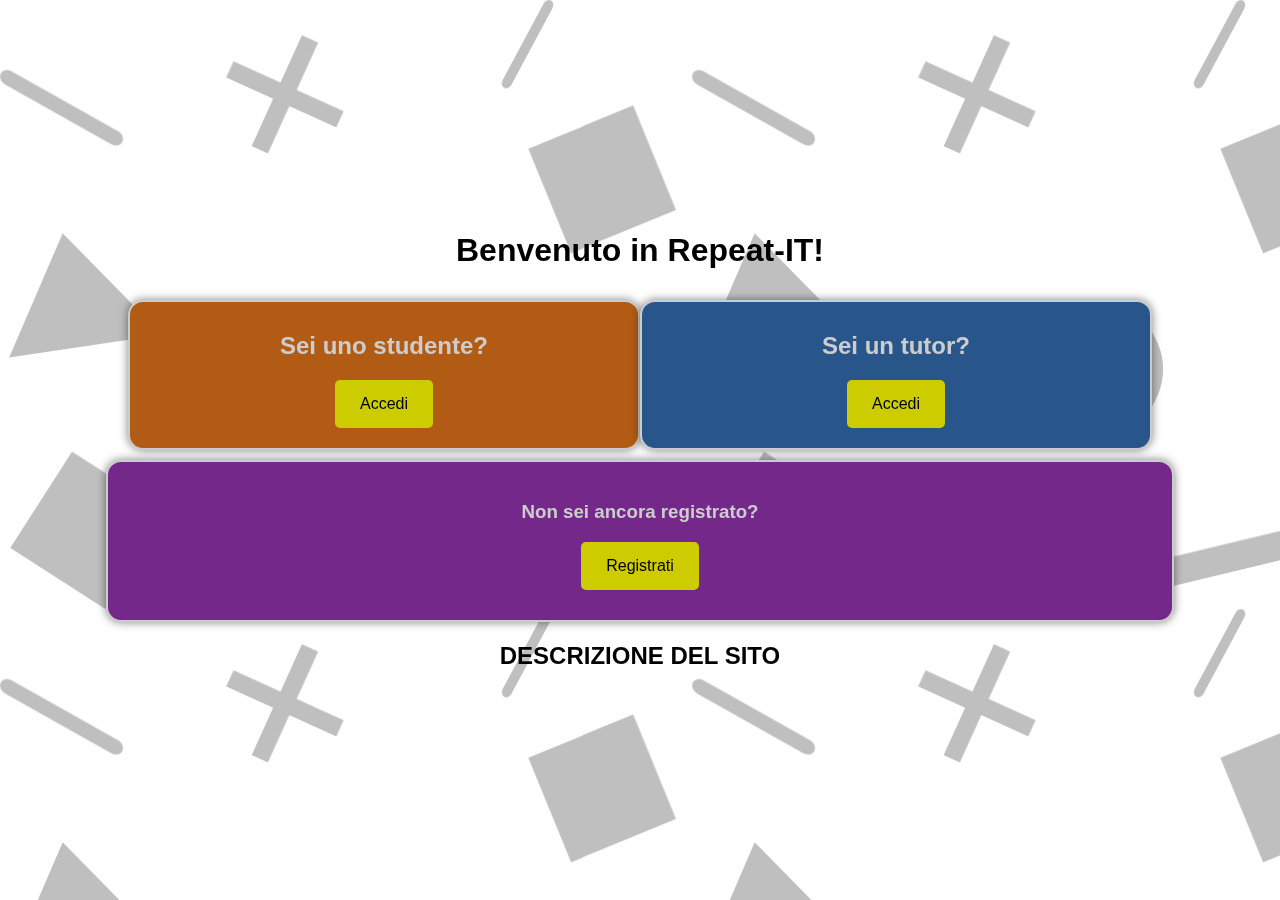
<file: html/index.html>
<!DOCTYPE html>

<html lang="it">
    <head>
        <meta charset="UTF-8">
        <link rel="stylesheet" type="text/css" href="../css/firstPage.css">
        <title>Pagina principale</title>

        <script>
            function setup(){


                document.getElementById("instructions").addEventListener("mouseover", function(){
                    document.getElementById("testo").style.display = "block";
                })

                document.getElementById("instructions").addEventListener("mouseout", function(){
                    document.getElementById("testo").style.display = "none";
                })

                
            }
        </script>
    </head>

    <body onload="setup()">
        <div class="container">
            <div class="header">
                <h1>Benvenuto in Repeat-IT!</h1>
            </div>
            <div class="content">
                <div id="left" class="in">
                    <h2>Sei uno studente?</h2>
                    <a class='l' href="../php/student_login.php">Accedi</a>
                </div>
                <div id="right" class="in">
                    <h2>Sei un tutor?</h2>
                    <a class='l' href="../php/tutor_login.php">Accedi</a>
                </div>
            </div>
        <div class="bottom">
            <h3>Non sei ancora registrato?<br></h3>
            <a class='l' href="../php/registration.php">Registrati</a>
        </div>
        <!-- div a scomparsa con le istruzioni su come utilizzare il sito-->
        <div id="instructions">
            <h2>DESCRIZIONE DEL SITO</h2>
        </div>

            <div id="testo">
                Benvenuti in Repeat-IT! Questo sito è pensato sia per classi di studenti e relativi professori, sia per singoli tutor che svolgono in autonomia un servizio di ripetizioni, e vogliono seguire gli studenti oltre gli orari standard di lezione.
                La registrazione è aperta sia a tutor che studenti: entrambi dovranno inserire il loro livello di esperienza, in modo da trovare il corrispettivo ideale.
                Uno studente può navigare liberamente, cercando tra tutti gli esercizi messi a disposizione tra i tutor, oppure mandare una richiesta ad un tutor per farsi seguire con più attenzione.
                Un tutor può aggiungere nuovi esercizi, divisi per categoria e difficoltà, aggiungere delle soluzioni, approvare o rifiutare le richieste di insegnamento degli studenti, e consigliare esercizi specifici ai suoi studenti.
            </div>
        </div>
        
    </body>
</html>
</file>
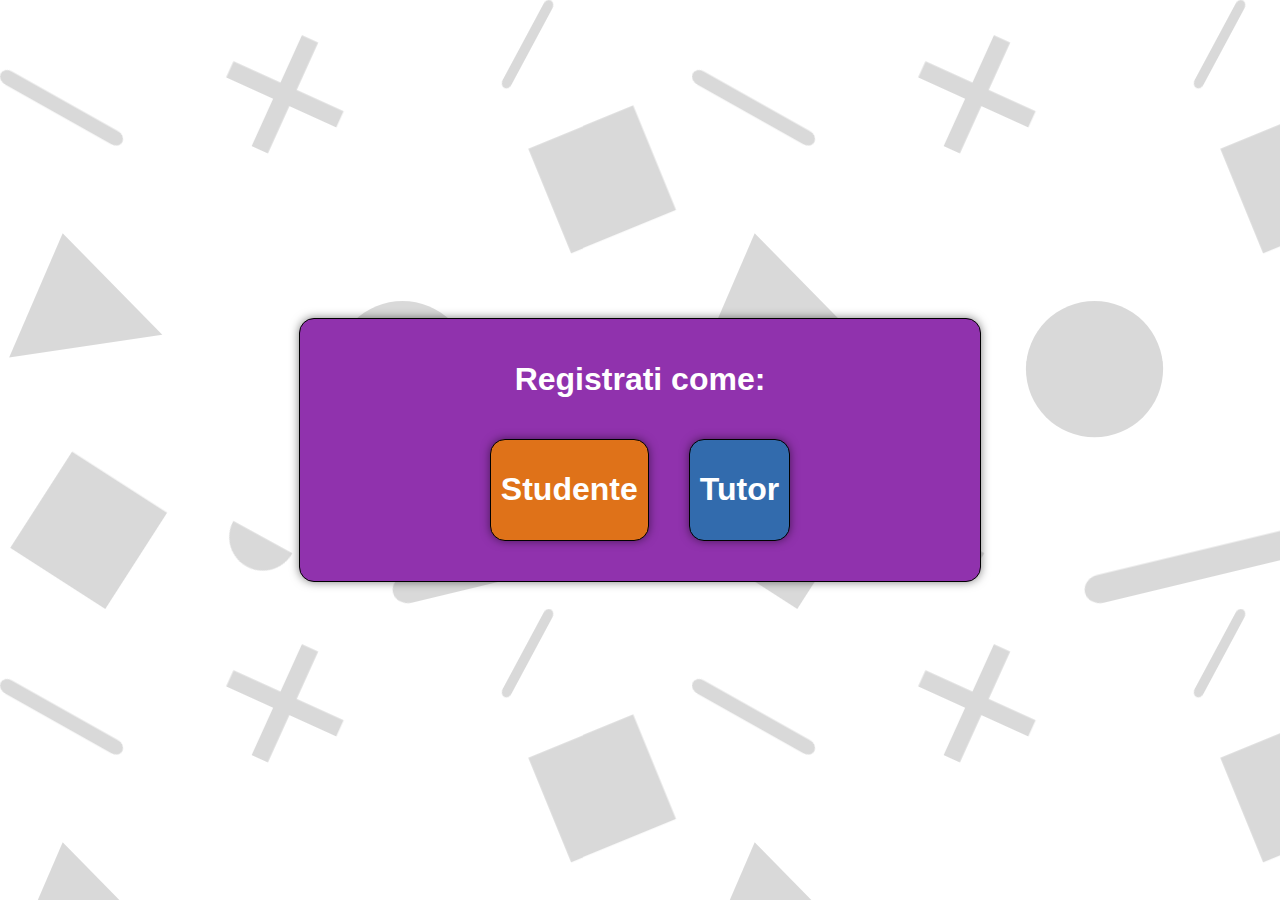
<file: html/registration.html>
<!DOCTYPE html>
<html>
<head>
    <title>Registrazione</title>
    <link rel="stylesheet" type="text/css" href="../css/reg_page.css">

    <script>
        function setup(){
            // quando clicco sul div con classe student-reg, appare il form di registrazione per studenti
            document.querySelector('.student-reg').addEventListener('click', studentRegistration);

            // quando clicco sul div con classe tutor-reg, appare il form di registrazione per tutor
            document.querySelector('.tutor-reg').addEventListener('click', tutorRegistration);
        }

        function studentRegistration(){
            // con una transizione la scritta "Registrati come:" scompare
            document.querySelector('#in').style.opacity = '0';
            document.querySelector('#in').style.transition = 'opacity 0.5s ease-in-out';

            // con una transizione il div con classe tutor-reg scompare
            document.querySelector('.tutor-reg').style.opacity = '0';
            document.querySelector('.tutor-reg').style.transition = 'opacity 0.5s ease-in-out';

            //cancello tutti i div con una transizione
            document.querySelector('#roles').style.opacity = '0';
            document.querySelector('#roles').style.transition = 'opacity 0.5s ease-in-out';

            //coloro il background di role-reg con rgb(144, 50, 173);
            document.querySelector('.role-reg').style.backgroundColor = 'rgb(223, 114, 25)';
            document.querySelector('.role-reg').style.transition = 'background-color 0.5s ease-in-out';

            //attendo che le transizioni finiscano
            setTimeout(() => {
                document.querySelector('#in').innerHTML = '<h1>Registrati come studente</h1>';
                document.querySelector('#in').style.opacity = '1';

                //costruisco il form di registrazione per studenti
                //esso contiene i campi username, password, nome completo, livello frequentato
                //tutti i campi sono obbligatori, e livello frequentato è un menu a tendina con le opzioni "medie", "superiori", "università" e "lavoratore"
                //c'è anche un campo di verifica per la password
                //uso una regex per il campo password, che deve contenere almeno 8 caratteri, di cui almeno una lettera maiuscola, una minuscola e un numero
                document.querySelector('#in').innerHTML += '<form action="student_registration.php" method="post"><p>Username</p><input type="text" name="username" placeholder="Enter Username" required><p>Password</p><input type="password" name="password" placeholder="Enter Password" required><p>Verifica password</p><input type="password" name="password2" placeholder="Enter Password" required><p>Nome completo</p><input type="text" name="name" placeholder="Enter Full Name" required><p>Livello frequentato</p><select name="level"><option value="medie">Medie</option><option value="superiori">Superiori</option><option value="università">Università</option><option value="lavoro">lavoro</option></select><input type="submit" name="submit" value="Registrati"></form>';


                //aggiungo event per verificare che le due password inserite siano uguali
                document.querySelector('#in').addEventListener('click', function(e){
                    let p1 = document.querySelector('input[name="password"]').value;
                    let p2 = document.querySelector('input[name="password2"]').value;
                    if(p1 != p2){
                        e.preventDefault();
                        //coloro di rosso i bordi dei campi password
                        document.querySelector('input[name="password2"]').style.borderColor = 'red';
                        //e impedisco l'invio del form  
                        document.querySelector('#in').setAttribute('type', 'button');

                    } else {
                        //se le password sono uguali, rimetto i bordi neri
                        document.querySelector('input[name="password2"]').style.borderColor = 'black';
                        //e permetto l'invio del form
                        document.querySelector('#in').setAttribute('type', 'submit');
                    }
                });
                //inserisci scritta "Sei un tutor? Clicca qui per registrarti come tutor"
                let d = document.createElement('div');
                d.setAttribute('class', 'msg')

                d.innerHTML = 'Sei un tutor? Clicca qui per registrarti come tutor';
                d.style.cursor = 'pointer';
                d.addEventListener('click', tutorRegistration);
                document.querySelector('#in').appendChild(d);

                //aggiungo div per tornare alla pagina index
                let d2 = document.createElement('div');
                d2.setAttribute('class', 'msg')
                d2.innerHTML = 'Torna alla pagina principale';
                d2.style.cursor = 'pointer';
                d2.addEventListener('click', function(){
                    window.location.href = '../index.php';
                });
                document.querySelector('#in').appendChild(d2);

                

            }, 500);
        }

        function tutorRegistration(){
            // con una transizione la scritta "Registrati come:" scompare
            document.querySelector('#in').style.opacity = '0';
            document.querySelector('#in').style.transition = 'opacity 0.5s ease-in-out';

            // con una transizione il div con classe tutor-reg scompare
            document.querySelector('.tutor-reg').style.opacity = '0';
            document.querySelector('.tutor-reg').style.transition = 'opacity 0.5s ease-in-out';

            //cancello tutti i div con una transizione
            document.querySelector('#roles').style.opacity = '0';
            document.querySelector('#roles').style.transition = 'opacity 0.5s ease-in-out';

            //coloro il background di role-reg con rgb(144, 50, 173);
            document.querySelector('.role-reg').style.backgroundColor = 'rgb(50, 107, 173)';
            document.querySelector('.role-reg').style.transition = 'background-color 0.5s ease-in-out';

            setTimeout(() => {
                document.querySelector('#in').innerHTML = '<h1>Registrati come tutor</h1>';
                document.querySelector('#in').style.opacity = '1';

                //costruisco il form di registrazione per tutor
                //esso contiene i campi username, password, nome completo, livello di insegnamento
                //tutti i campi sono obbligatori, e livello di insegnamento è un menu a tendina con le opzioni "medie", "superiori", "università" e "lavoro"
                //il pulsante 'registrati' è sostituito con "registrati come tutor" con id 'reg-tutor'
                //c'è anche un campo di verifica per la password
                //uso una regex per il campo password, che deve contenere almeno 8 caratteri, di cui almeno una lettera e un numero
                form = '<form action="../php/tutor_registration.php" method="post"><p>Username</p><input type="text" name="username" placeholder="Enter Username" required><p>Password</p><input type="password" name="password" placeholder="Enter Password" required><p>Verifica password</p><input type="password" name="password2" placeholder="Enter Password" required><p>Nome completo</p><input type="text" name="name" placeholder="Enter Full Name" required><p>Livello insegnato</p><select name="level"><option value="medie">Medie</option><option value="superiori">Superiori</option><option value="università">Università</option><option value="lavoro">lavoro</option></select><input type="submit" name="submit" value="Registrati"></form>';
                document.querySelector('#in').innerHTML += form;



                //aggiungo event per verificare che le due password inserite siano uguali
                document.querySelector('#in').addEventListener('click', function(e){
                    let p1 = document.querySelector('input[name="password"]').value;
                    let p2 = document.querySelector('input[name="password2"]').value;
                    if(p1 != p2){
                        e.preventDefault();
                        //coloro di rosso i bordi dei campi password
                        document.querySelector('input[name="password2"]').style.borderColor = 'red';
                        //e impedisco l'invio del form  
                        document.querySelector('#in').setAttribute('type', 'button');

                    } else {
                        //se le password sono uguali, rimetto i bordi neri
                        document.querySelector('input[name="password2"]').style.borderColor = 'black';
                        //e permetto l'invio del form
                        document.querySelector('#in').setAttribute('type', 'submit');
                    }
                });
                //inserisci scritta "Sei uno studente? Clicca qui per registrarti come studente"
                let d = document.createElement('div');
                d.setAttribute('class', 'msg')
                d.innerHTML = 'Sei uno studente? Clicca qui per registrarti come studente';
                d.style.cursor = 'pointer';
                d.addEventListener('click', studentRegistration);
                document.querySelector('#in').appendChild(d);

                //aggiungo div per tornare alla pagina index
                let d2 = document.createElement('div');
                d2.setAttribute('class', 'msg')
                d2.innerHTML = 'Torna alla pagina principale';
                d2.style.cursor = 'pointer';
                d2.addEventListener('click', function(){
                    window.location.href = '../index.php';
                });
                document.querySelector('#in').appendChild(d2);
                
                
            }, 500);
        }
    
    </script>
</head>

<body onload='setup()'>
    <div class="role-reg">
        <div id='in'>
        <h1>Registrati come:</h1>
        </div>

        <!-- prima ci sono due div, uno con su scritto "studente" e l'altro con su scritto "docente" -->
        <!-- cliccando su uno dei due, appare il form di registrazione per studenti o per docenti -->
        <div id='roles'>
            <div class="student-reg">
                <h1>Studente</h1>
            </div>

            <div class='tutor-reg'>
                <h1>Tutor</h1>
            </div>

        </div>
    </div>

</body>
</file>
<file: css/firstPage.css>
body {
    display: flex;
    background-image: url("./assets/wall_darker.svg");
    font-family: 'Roboto', sans-serif;
    margin: 0;
    justify-content: center;
    align-items: center;
    min-height: 100vh;
    filter: brightness(0.8);
}

.container {
    display: flex;
    flex-direction: column;
    align-items: center;
    width: 80%;
    margin: 20px;
}

.content {
    display: flex;
    width: 100%;
    justify-content: center;
}

.in {
    display: flex;
    flex-direction: column;
    justify-content: center;
    align-items: center;
    width: 100%;
    padding: 20px;
    border: 1px solid black;
    border-radius: 15px;
    color: white;
    box-shadow: 0px 0px 10px rgba(0, 0, 0, 0.5);
    background-color: #8c7ae6;
}

.bottom {
    display: flex;
    flex-direction: column;
    justify-content: center;
    align-items: center;
    width: 100%;
    padding: 20px;
    border: 2px solid white;
    margin-top: 10px;
    background-color: rgb(144, 50, 173);
    color: white;
    border-radius: 15px;
    box-shadow: 0px 0px 10px rgba(0, 0, 0, 0.5);
}

#testo {
    display: none;
    background: rgba(0, 0, 0, 0.1);
    padding: 10px;
    border-radius: 10px;
}

.l {
    margin-bottom: 10px;
}

#instruction {
    display: flex;
    flex-direction: column;
    justify-content: center;
    align-items: center;
    width: 100%;
    padding: 20px;
    border: 1px solid black;
}

#instruction h2 {
    margin-bottom: 10px;
    justify-content: center;
}

#left,
#right {
    padding: 10px;
    margin-top: 10px;
    border: 2px solid white;
    border-radius: 15px;
}

#left {
    background-color: rgb(223, 114, 25);
}

#right {
    background-color: rgb(50, 107, 173);
}

a:link, a:visited {
    background-color: yellow;
    color: black;
    padding: 15px 25px;
    text-align: center;
    text-decoration: none;
    display: inline-block;
    border-radius: 5px;
}

a:hover, a:active {
    background-color: yellowgreen;
}
</file>
<file: css/reg_page.css>
body {
    display: flex;
    background-image: url("./assets/wall3.svg");
    color: white;
    font-family: 'Roboto', sans-serif;
    margin: 0;
    justify-content: center;
    align-items: center;
    min-height: 100vh;
}

.role-reg {
    background-color: rgb(144, 50, 173);
    margin: 20px;
    width: 50%;
    display: flex;
    flex-direction: column;
    justify-content: center;
    align-items: center;
    height: 100%;
    border: 1px solid black;
    border-radius: 15px;
    color: white;
    box-shadow: 0px 0px 10px rgba(0, 0, 0, 0.5);
    padding: 20px;
}

.msg {
    font-weight: 500;
    font-family: 'Roboto', sans-serif;
    padding-top: 20px;
    text-align: center;
}

#roles {
    display: flex;
}

#roles > div {
    margin: 20px;
}

.student-reg,
.tutor-reg {
    margin: 20px;
    width: 50%;
    padding: 10px;
    display: flex;
    flex-direction: column;
    justify-content: center;
    align-items: center;
    height: 100%;
    border: 1px solid black;
    border-radius: 15px;
    color: white;
    box-shadow: 0px 0px 10px rgba(0, 0, 0, 0.5);
}

.student-reg {
    background-color: rgb(223, 114, 25);
}

.tutor-reg {
    background-color: rgb(50, 107, 173);
}
</file>
